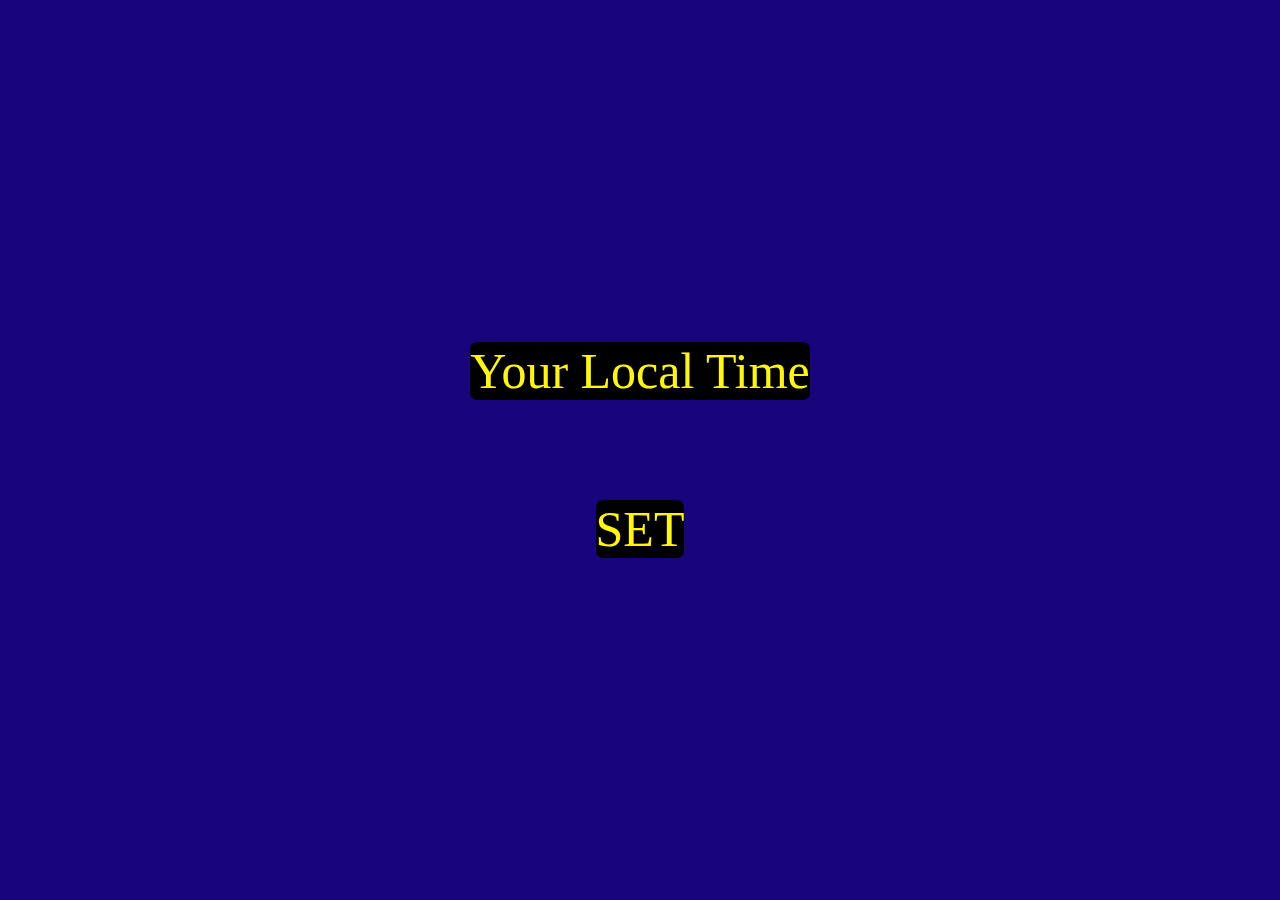
<file: Clock/index.html>
<!DOCTYPE html>
<html lang="en">

<head>
    <title>Clock</title>

</head>
<style>
    body{
        margin: 0;
        padding: 0;
        display: flex;
        height: 100vh;
        justify-content: center;
        align-items: center;
        flex-direction: column;
        background-color: rgb(24, 4, 125);

    }
    p{
        background-color: rgb(0, 0, 0);
        height: fit-content;
        width:fit-content;
        display: flex;
        justify-content: center;
        align-items: center;
        border-radius: 7px;
        font-size: 50px;
        color: rgb(255, 247, 7);
    }
</style>

<body>
    <p>Your Local Time</p>
    <p id="time" class="hour"><span>SET</span></p>
</body>
<script>
    // console.log();
    let time =document.querySelector('#time')
    setInterval(function(){
        let time1 = new Date()
        const SET = time1.toLocaleTimeString()

        time.innerHTML=`<span>${SET}</span>`

    },1000)
    
</script>
</html>
</file>
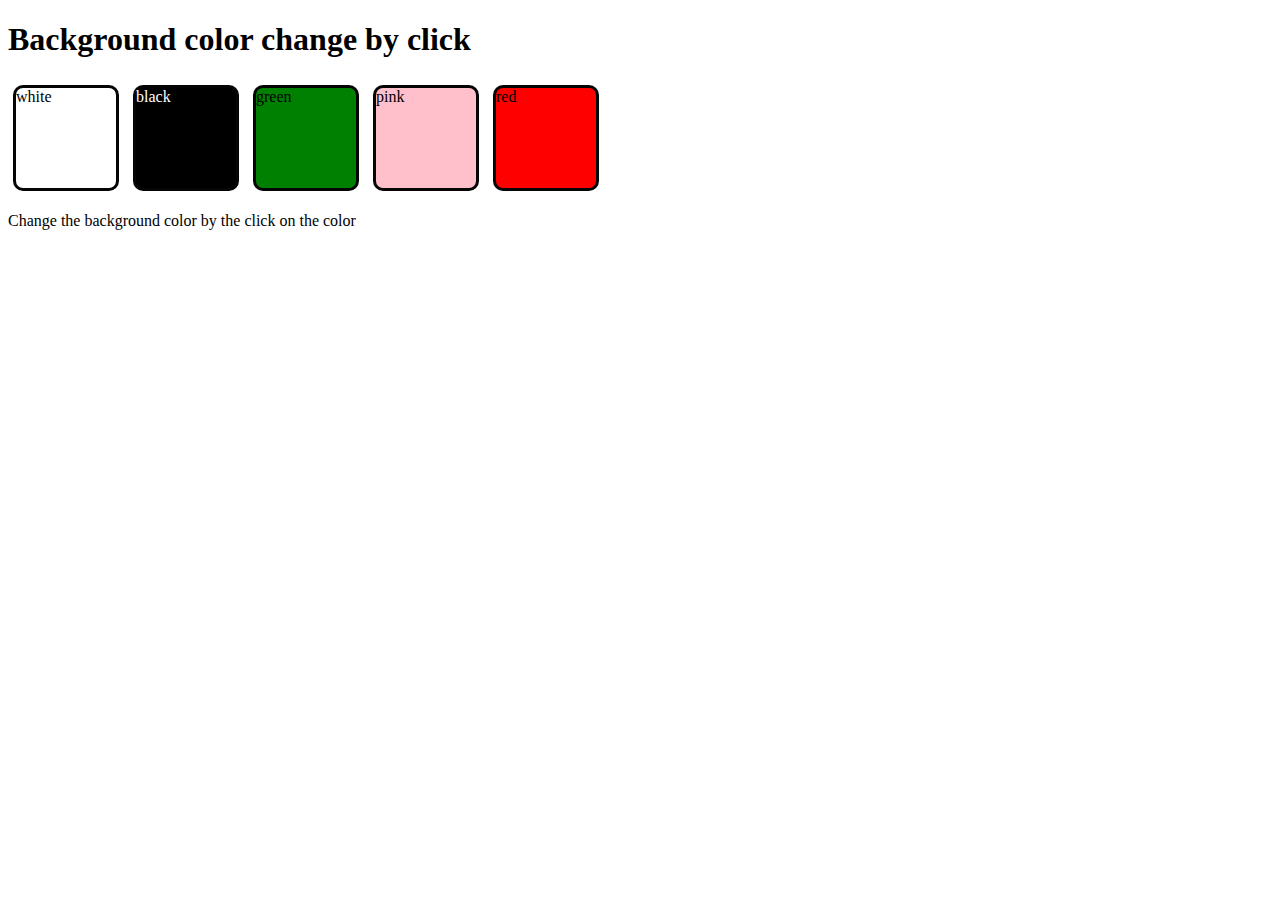
<file: ColorChanger/index.html>
<!DOCTYPE html>
<html lang="en">

<head>
    <title>Color change by click</title>
</head>
<link rel="stylesheet" href="style.css">
<body>
    <div class="bgc">

        <h1>Background color change by click</h1>

        <span class="button" id="white">white</span>
        <span class="button" id="black">black</span>
        <span class="button" id="green">green</span>
        <span class="button" id="pink">pink</span>
        <span class="button" id="red">red</span>

        <p>Change the background color by the click on the color</p>

    </div>


</body>
<script type="module" src="sctipt.js"></script>

</html>
</file>
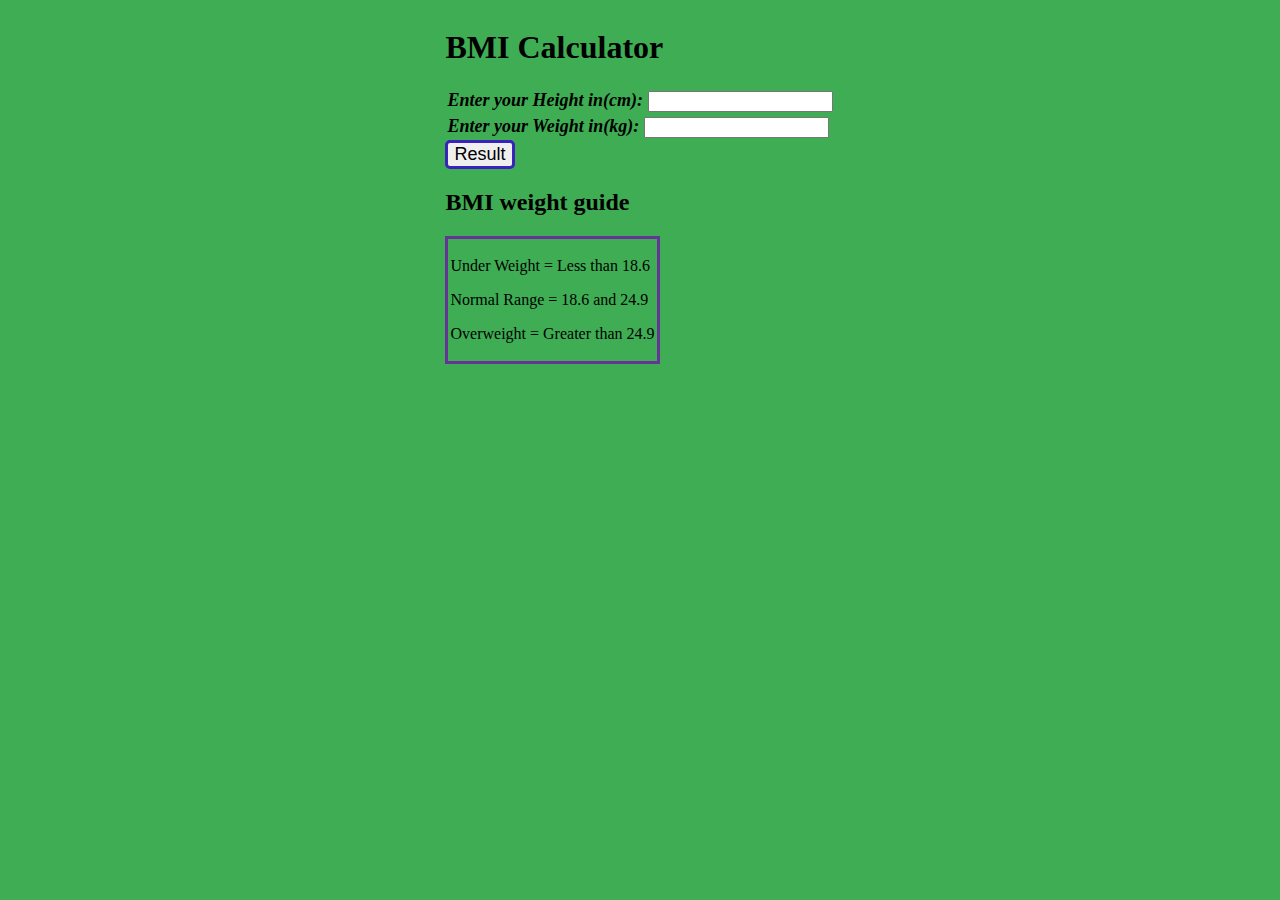
<file: FindBMI/index.html>
<!DOCTYPE html>
<html lang="en">

<head>

    <title>BMI Calculator</title>
</head>
<style>
    body {
        display: grid;
        justify-content: center;
        background: rgb(62, 173, 84);

    }

    .guide {
        display: block;
        width: fit-content;
        height: auto;
        padding: 2px;
        border: solid rebeccapurple 3px;
    }

    .input {
        display: block;
        padding: 2px;
        font-size: large;
        font-weight: bold;
        font-style: oblique
    }

    button {
        
        font-size: large;
        border-radius: 5px;
        border: solid rgb(58, 35, 188);
    }
</style>

<body>
    <h1>BMI Calculator</h1>
    <form class="form">

        <span class="input">Enter your Height in(cm): <input id="Height" type="text"></span>
        <span class="input">Enter your Weight in(kg): <input id="Weight" type="text"></span>
        <button id="results">Result</button>
    </form>

    <h2>BMI weight guide</h2>
    <div class="guide">

        <p>Under Weight = Less than 18.6</p>
        <p>Normal Range = 18.6 and 24.9</p>
        <p>Overweight = Greater than 24.9</p>
    </div>
</body>
<script>
    const form = document.querySelector('form')
    form.addEventListener('submit', (e) => {
        e.preventDefault();
        const weight = parseFloat(document.querySelector('#Weight').value);
        const height = parseFloat(document.querySelector('#Height').value);

        // console.log(weight)
        // console.log(height)
        // console.log(height + weight)
        if (height === '' || height < 0 || isNaN(height)) {
        results.innerHTML = `Please give a valid height ${height}`;
      } else if (weight === '' || weight < 0 || isNaN(weight)) {
        results.innerHTML = `Please give a valid weight ${weight}`;
      } else {
        const bmi = (weight / ((height * height) / 10000)).toFixed(2);
        //show the result
        results.innerHTML = `<span>${bmi}</span>`;
      }
    })

</script>

</html>
</file>
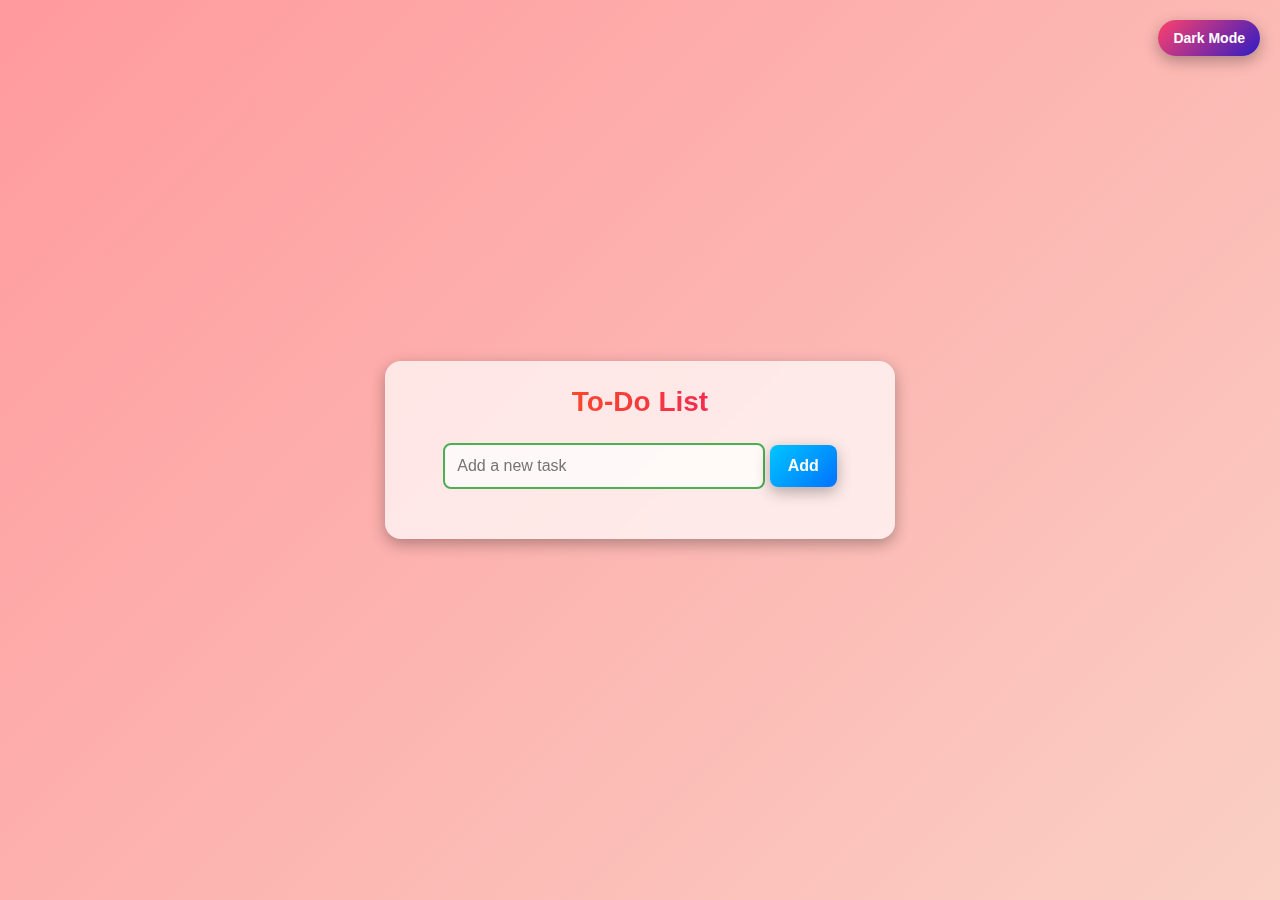
<file: Todo/index.html>
<!DOCTYPE html>
<html lang="en">

<head>
    <meta charset="UTF-8">
    <meta name="viewport" content="width=device-width, initial-scale=1.0">
    <title>To-Do List</title>
    <link rel="stylesheet" href="style.css">
   
</head>

<body>
    <button class="toggle-mode" onclick="toggleMode()">Dark Mode</button>
    <div class="container">
        <h2>To-Do List</h2>
        <input type="text" id="taskInput" placeholder="Add a new task">
        <button class="add-btn" onclick="addTask()">Add</button>
        <ul id="taskList"></ul>
    </div>
    <script>
        function addTask() {
            let taskInput = document.getElementById("taskInput");
            let taskText = taskInput.value.trim();

            if (taskText === "") return;

            let now = new Date();
            let startTime = now.toLocaleTimeString(); // Get start time

            let li = document.createElement("li");
            li.innerHTML = `<div>
                                <input type='checkbox' class = "input2 "onclick='toggleTask(this)'> 
                                <span>${taskText}</span>
                                <span class="time">[Started: ${startTime}]</span>
                            </div> 
                            <div>
                                <button class='task-btn' onclick="editTask(this)">✏️</button>
                                <button class='task-btn' onclick="removeTask(this)">❌</button>
                            </div>`;

            document.getElementById("taskList").appendChild(li);
            taskInput.value = "";
        }

        function removeTask(button) {
            button.parentElement.parentElement.remove();
        }

        function toggleTask(checkbox) {
            let task = checkbox.nextElementSibling;
            let timeSpan = checkbox.parentElement.querySelector(".time");

            if (checkbox.checked) {
                let now = new Date();
                let completeTime = now.toLocaleTimeString(); // Get completion time
                task.classList.add("completed");
                timeSpan.innerText += ` [Completed: ${completeTime}]`;
            } else {
                task.classList.remove("completed");
                timeSpan.innerText = timeSpan.innerText.split(" [Completed:")[0]; // Remove completion time
            }
        }

        function editTask(button) {
            let task = button.parentElement.parentElement.querySelector("span");
            let newTaskText = prompt("Edit your task", task.innerText);
            if (newTaskText) {
                task.innerText = newTaskText;
            }
        }

        function toggleMode() {
            document.body.classList.toggle("dark-mode");
            let modeButton = document.querySelector(".toggle-mode");
            modeButton.innerText = document.body.classList.contains("dark-mode") ? "Light Mode" : "Dark Mode";
        }
    </script>
</body>

</html>
</file>
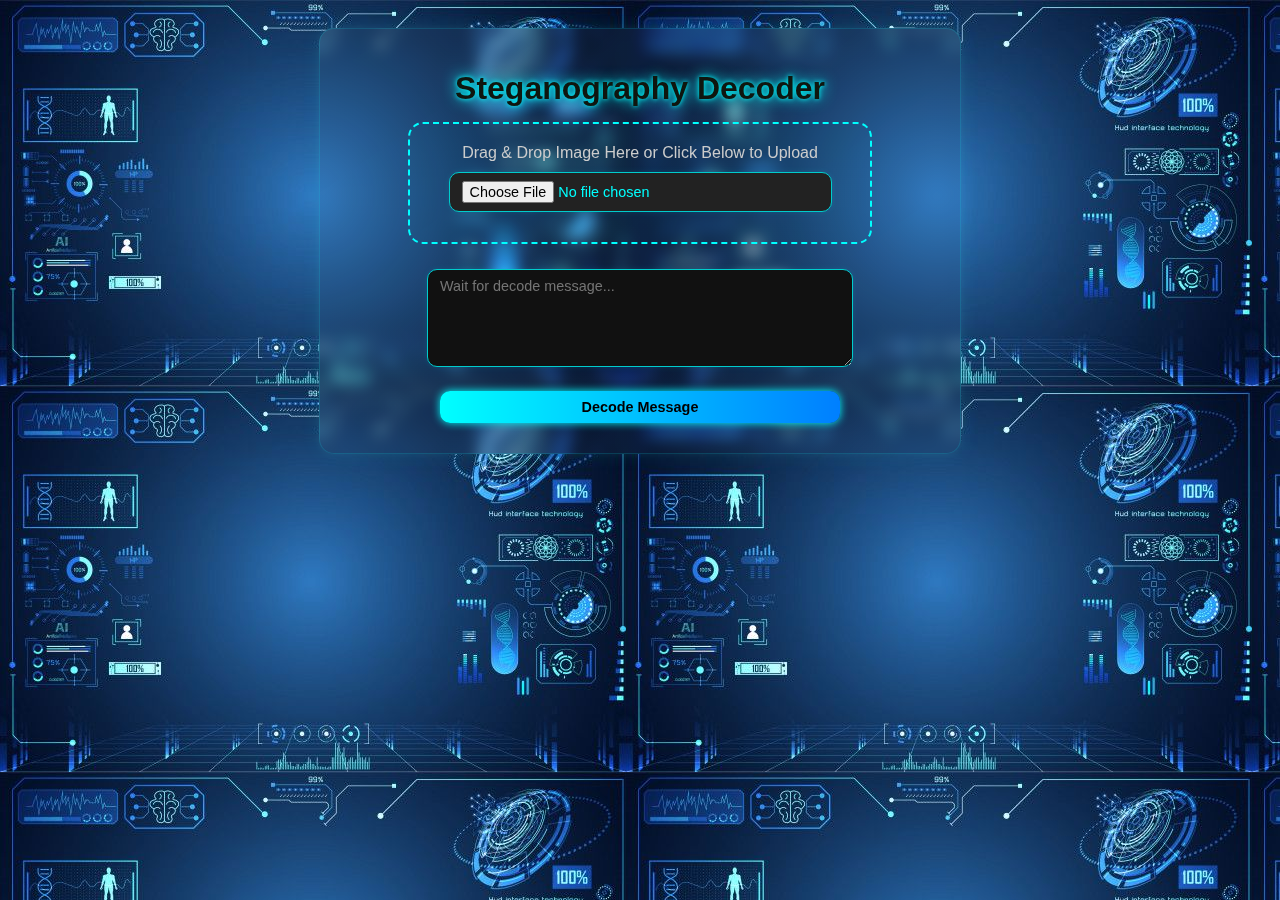
<file: Steganography/decoder/index.html>
<!DOCTYPE html>
<html lang="en">

<head>
    <meta charset="UTF-8">
    <title>Image Steganography Decoder</title>
    <link rel="stylesheet" href="style.css">
</head>

<body>
    <div class="container">
        <h1>Steganography Decoder</h1>

        <!-- Drag & Drop Area -->

        <div id="dropArea">Drag & Drop Image Here or Click Below to Upload <input type="file" id="imageInput"
                accept="image/png"><br></div>


        <!-- Secret Message -->
        <textarea id="message" placeholder="Wait for decode message..."></textarea><br>

        <!-- Encode and Download -->
        <button onclick="decode()" id="decode_message">Decode Message</button>
        

        <!-- Hidden Canvas -->
        <canvas id="canvas"></canvas>
    </div>
 <script src="script.js"></script>
</body>

</html>
</file>
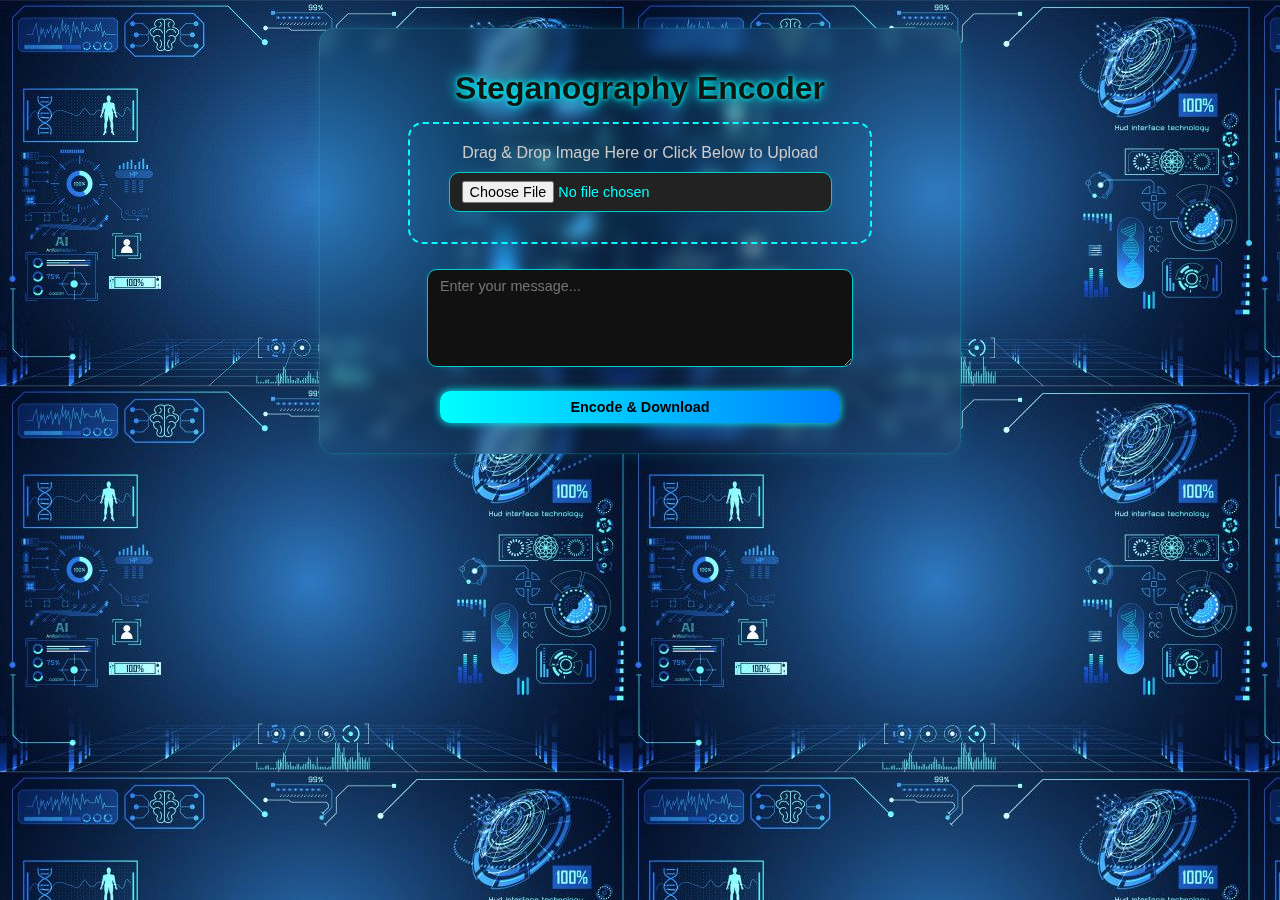
<file: Steganography/encoder/index.html>
<!DOCTYPE html>
<html lang="en">

<head>
    <meta charset="UTF-8">
    <title>Image Steganography Encoder</title>
    <link rel="stylesheet" href="style.css">
</head>

<body>
    <div class="container">
        <h1>Steganography Encoder</h1>

        <!-- Drag & Drop Area -->

        <div id="dropArea">Drag & Drop Image Here or Click Below to Upload <input type="file" id="imageInput"
                accept="image"><br></div>


        <!-- Secret Message -->
        <textarea id="message" placeholder="Enter your message..."></textarea><br>

        <!-- Encode and Download -->
        <button onclick="encode()" id="encode_message">Encode & Download</button>
        <a id="downloadLink" style="display:none;" download="encoded_image.png">Download Encoded Image</a>

        <!-- Hidden Canvas -->
        <canvas id="canvas"></canvas>
    </div>
 <script src="script.js"></script>
</body>

</html>
</file>
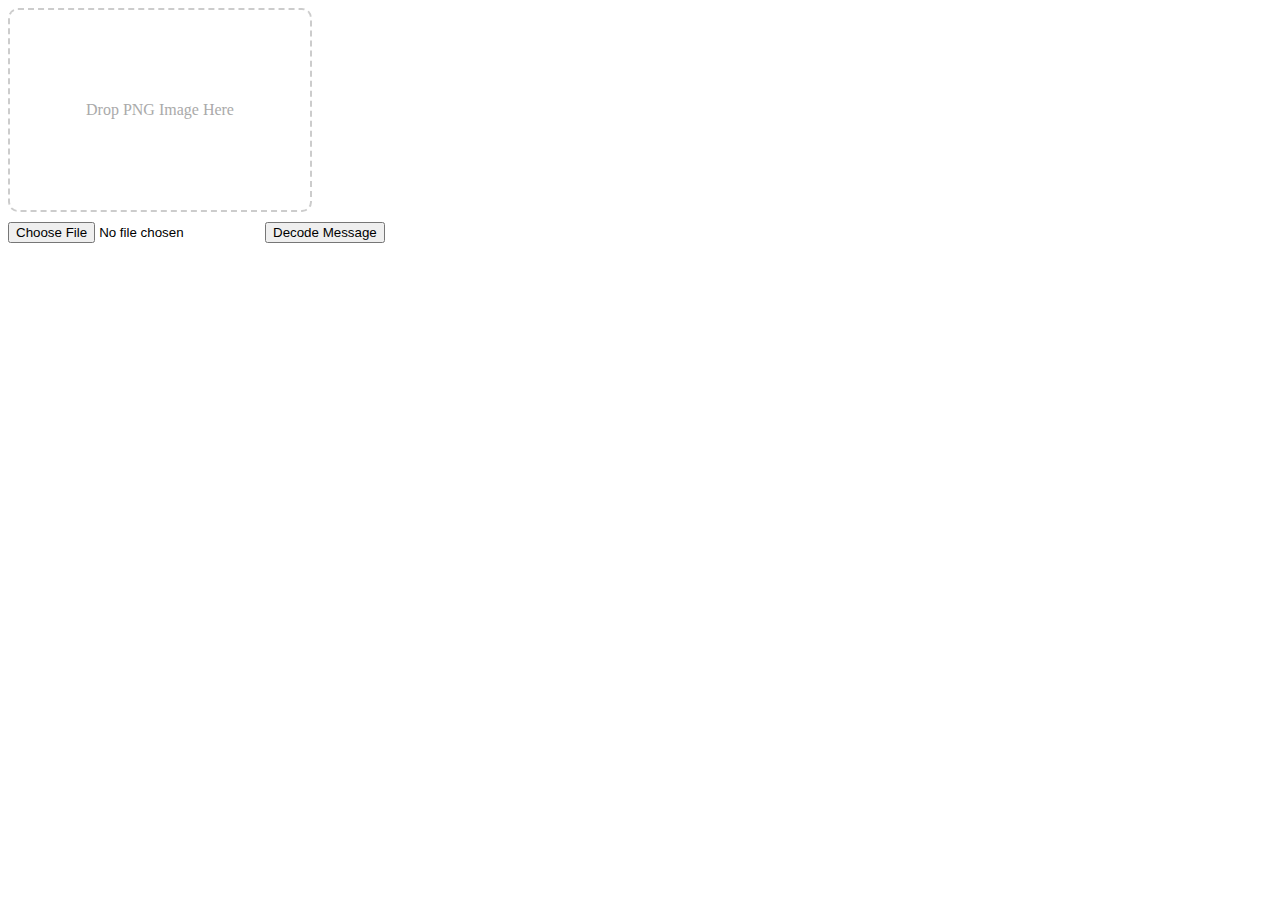
<file: Steganography/decoder/a.html>
<!DOCTYPE html>
<html lang="en">
<head>
  <meta charset="UTF-8">
  <title>Image Steganography Decoder</title>
  <style>
    #dropArea {
      width: 300px;
      height: 200px;
      border: 2px dashed #ccc;
      border-radius: 10px;
      text-align: center;
      line-height: 200px;
      color: #aaa;
      margin-bottom: 10px;
    }
    #dropArea.hover {
      border-color: #333;
      color: #333;
    }
  </style>
</head>
<body>

<div id="dropArea">Drop PNG Image Here</div>
<input type="file" id="imageInput" accept="image/png" />
<canvas id="canvas" style="display:none;"></canvas>
<button onclick="decode()">Decode Message</button>

<script>
const dropArea = document.getElementById("dropArea");
const imageInput = document.getElementById("imageInput");

// Prevent default behaviors for drag-and-drop
['dragenter', 'dragover', 'dragleave', 'drop'].forEach(eventName => {
  dropArea.addEventListener(eventName, e => {
    e.preventDefault();
    e.stopPropagation();
  });
});

// Highlight area on drag
['dragenter', 'dragover'].forEach(eventName => {
  dropArea.addEventListener(eventName, () => dropArea.classList.add('hover'));
});

// Remove highlight
['dragleave', 'drop'].forEach(eventName => {
  dropArea.addEventListener(eventName, () => dropArea.classList.remove('hover'));
});

// Handle dropped files
dropArea.addEventListener('drop', e => {
  const files = e.dataTransfer.files;
  if (files.length && files[0].type === 'image/png') {
    imageInput.files = files;
    handleImageInput(files[0]);
  } else {
    alert("Only PNG files are supported.");
  }
});

// Load image from file input
imageInput.addEventListener('change', function (e) {
  const file = e.target.files[0];
  handleImageInput(file);
});

let ctx = null;
let canvas = document.getElementById('canvas');
let imageData = null;

function handleImageInput(file) {
  const img = new Image();
  ctx = canvas.getContext('2d');

  img.onload = function () {
    canvas.width = img.width;
    canvas.height = img.height;
    ctx.drawImage(img, 0, 0);
    imageData = ctx.getImageData(0, 0, canvas.width, canvas.height);
  };

  img.src = URL.createObjectURL(file);
}

const binaryToChar = {
  "001000001": "A", "001000010": "B", "001000011": "C", "001000100": "D",
  "001000101": "E", "001000110": "F", "001000111": "G", "001001000": "H",
  "001001001": "I", "001001010": "J", "001001011": "K", "001001100": "L",
  "001001101": "M", "001001110": "N", "001001111": "O", "001010000": "P",
  "001010001": "Q", "001010010": "R", "001010011": "S", "001010100": "T",
  "001010101": "U", "001010110": "V", "001010111": "W", "001011000": "X",
  "001011001": "Y", "001011010": "Z", "000110000": "0", "000110001": "1",
  "000110010": "2", "000110011": "3", "000110100": "4", "000110101": "5",
  "000110110": "6", "000110111": "7", "000111000": "8", "000111001": "9",
  "000100000": " ", "001111110": "~", "000100001": "!", "001000000": "@",
  "000100011": "#", "000100100": "$", "000100101": "%", "001011110": "^",
  "000100110": "&", "000101010": "*", "000101000": "(", "000101001": ")",
  "001011111": "_", "000101011": "+", "000101101": "-", "000111101": "=",
  "001111011": "{", "001111101": "}", "001011011": "[", "001011101": "]",
  "001111100": "|", "001011100": "\\", "000111010": ":", "000111011": ";",
  "000100010": "\"", "000100111": "'", "000111100": "<", "000111110": ">",
  "000111111": "?", "000101100": ",", "000101110": ".", "000101111": "/",
  "001100000": "`"
};

function decodeMessageFromCanvas(canvas) {
  const ctx = canvas.getContext('2d');
  const imageData = ctx.getImageData(0, 0, canvas.width, canvas.height);
  const data = imageData.data;

  let decodedMessage = "";
  let binaryString = "";
  const charLength = 9;

  for (let i = 0; i < data.length; i += 4) {
    // Only read RGB values (skip alpha channel)
    for (let j = 0; j < 3; j++) {
      binaryString += (data[i + j] & 1).toString();

      if (binaryString.length === charLength) {
        if (binaryString === "111111111") {
          decodedMessage = decodedMessage.trim();
          alert("Decoded message: " + decodedMessage.toLowerCase().replace(/^\w/, c => c.toUpperCase()));
          return;
        }

        if (binaryToChar[binaryString]) {
          decodedMessage += binaryToChar[binaryString];
        } else {
          decodedMessage += "?";
        }

        binaryString = "";
      }
    }
  }

  alert("Decoded message: " + decodedMessage.toLowerCase().replace(/^\w/, c => c.toUpperCase()));
}

function decode() {
  if (!imageData) {
    alert("Please upload an image first!");
    return;
  }

  decodeMessageFromCanvas(canvas);
}
</script>

</body>
</html>
</file>
<file: ColorChanger/style.css>
span {
    display: block;
}

.bgc {
    display: inline;
}

.button {
    height: 100px;
    width: 100px;
    margin: 5px;
    border: solid rgb(5, 5, 5) 3px;
    border-radius: 10px;
    display: inline-block;
}

#white {
    background-color: white;
}

#black {
    background-color: black;
    color: white;
}

#green {
    background-color: green;
}

#pink {
    background-color: pink;
}

#red {
    background-color: red;
}
</file>
<file: Todo/style.css>
:root {
    --primary-color: #4CAF50;
    --secondary-color: #007bff;
    --background-light: linear-gradient(135deg, #ff9a9e, #fad0c4);
    --background-dark: linear-gradient(135deg, #232526, #414345);
    --container-light: rgba(255, 255, 255, 0.7);
    --container-dark: rgba(0, 0, 0, 0.7);
    --text-light: #333;
    --text-dark: #f0f0f0;
    --task-light: linear-gradient(135deg, #ff758c, #ff7eb3);
    --task-dark: linear-gradient(135deg, #232526, #414345);
    --shadow: 0 5px 15px rgba(0, 0, 0, 0.3);
}

* {
    box-sizing: border-box;
    margin: 0;
    padding: 0;
    font-family: "Poppins", sans-serif;
}

body {
    display: flex;
    justify-content: center;
    align-items: center;
    height: 100vh;
    background: var(--background-light);
    transition: background 0.5s ease-in-out;
    position: relative;
}

/* Glassmorphism effect for the container */
.container {
    background: var(--container-light);
    backdrop-filter: blur(10px);
    padding: 25px;
    border-radius: 16px;
    box-shadow: var(--shadow);
    width: 510px;
    text-align: center;
    transition: background 0.3s ease-in-out, box-shadow 0.3s ease-in-out;
}

h2 {
    font-size: 28px;
    margin-bottom: 15px;
    font-weight: 600;
    background: linear-gradient(90deg, #ff6a00, #ee0979);
    background-clip: text;
    -webkit-text-fill-color: transparent;
}

input {
    width: 70%;
    padding: 12px;
    margin: 10px 0;
    border: 2px solid var(--primary-color);
    border-radius: 8px;
    outline: none;
    font-size: 16px;
    background: rgba(255, 255, 255, 0.7);
}

.add-btn {
    background: linear-gradient(135deg, #00c6ff, #0072ff);
    color: white;
    padding: 12px 18px;
    border-radius: 8px;
    cursor: pointer;
    font-size: 16px;
    font-weight: bold;
    border: none;
    transition: all 0.3s ease-in-out;
    box-shadow: var(--shadow);
}

.add-btn:hover {
    background: linear-gradient(135deg, #0072ff, #00c6ff);
    transform: scale(1.05);
}

/* Task list */
ul {
    list-style: none;
    padding: 0;
    margin-top: 15px;
}

li {
    padding: 14px;
    display: flex;
    justify-content: space-between;
    align-items: center;
    background: var(--task-light);
    color: white;
    margin: 8px 0;
    border-radius: 8px;
    transition: background 0.3s, transform 0.2s ease-in-out;
    box-shadow: var(--shadow);
    animation: fadeIn 0.4s ease-in-out;
}

li:hover {
    transform: scale(1.03);
}

li div {
    display: flex;
    align-items: center;
    gap: 10px;
}

li span {
    font-size: 16px;
}

/* Custom Checkbox */
.custom-checkbox {
    display: flex;
    align-items: center;
    gap: 10px;
    cursor: pointer;
    font-size: 16px;
    font-weight: 500;
    color: var(--text-light);
}

/* Hide Default Checkbox */
.custom-checkbox input {
    display: none;
}

/* Custom Checkbox Appearance */
.custom-checkbox .checkmark {
    width: 24px;
    height: 24px;
    border: 2px solid var(--primary-color);
    border-radius: 6px;
    position: relative;
    transition: all 0.3s ease-in-out;
    background: rgba(255, 255, 255, 0.6);
    display: flex;
    justify-content: center;
    align-items: center;
    box-shadow: 0 0 5px rgba(0, 255, 0, 0.4);
}

/* Checkmark Tick */
.custom-checkbox .checkmark::after {
    content: "";
    position: absolute;
    width: 10px;
    height: 10px;
    background: var(--primary-color);
    border-radius: 3px;
    opacity: 0;
    transform: scale(0);
    transition: all 0.2s ease-in-out;
}

/* Checked State */
.custom-checkbox input:checked + .checkmark {
    background: var(--primary-color);
    border-color: var(--primary-color);
    box-shadow: 0 0 10px rgba(0, 255, 0, 0.8);
}

/* Show Checkmark when Checked */
.custom-checkbox input:checked + .checkmark::after {
    opacity: 1;
    transform: scale(1);
}

/* Hover Effect */
.custom-checkbox:hover .checkmark {
    box-shadow: 0 0 12px rgba(0, 255, 0, 0.6);
    transform: scale(1.1);
}

/* Dark Mode */
.dark-mode {
    background: var(--background-dark);
    color: var(--text-dark);
}

.dark-mode .container {
    background: var(--container-dark);
}

.dark-mode li {
    background: var(--task-dark);
    color: var(--text-dark);
}

.dark-mode .custom-checkbox {
    color: var(--text-dark);
}

.dark-mode .custom-checkbox .checkmark {
    background: rgba(255, 255, 255, 0.2);
    border-color: var(--secondary-color);
    box-shadow: 0 0 5px rgba(0, 150, 255, 0.5);
}

.dark-mode .custom-checkbox input:checked + .checkmark {
    background: var(--secondary-color);
    border-color: var(--secondary-color);
    box-shadow: 0 0 10px rgba(0, 150, 255, 0.8);
}

/* Task Buttons */
.task-btn {
    background: transparent;
    border: none;
    font-size: 18px;
    cursor: pointer;
    transition: transform 0.2s ease-in-out;
}

.task-btn:hover {
    transform: scale(1.2);
}

/* Mode Toggle Button */
.toggle-mode {
    position: absolute;
    top: 20px;
    right: 20px;
    background: linear-gradient(135deg, #ff416c, #301cc4);
    color: white;
    border: none;
    padding: 10px 15px;
    border-radius: 30px;
    cursor: pointer;
    font-size: 14px;
    font-weight: bold;
    transition: 0.3s ease-in-out;
    box-shadow: var(--shadow);
}

.toggle-mode:hover {
    background: linear-gradient(135deg, #ff4b2b, #5030c4);
    transform: scale(1.05);
}

/* Fade-in Animation */
@keyframes fadeIn {
    from {
        opacity: 0;
        transform: translateY(-10px);
    }

    to {
        opacity: 1;
        transform: translateY(0);
    }
}
</file>
<file: Steganography/decoder/style.css>
body {
    /* background: radial-gradient(circle at top left, #0f0f0f, #1a1a1a); */
    background-image: url("Premium Vector _ Abstract technology ui futuristic.jpeg");
    font-family: 'Orbitron', 'Segoe UI', sans-serif;
    color: #f2f2f2;
    text-align: center;
    padding: 20px;
    overflow-x: hidden;
}

.container {
    background: linear-gradient(145deg, rgba(139, 180, 186, 0.05), rgba(255, 255, 255, 0.02));
    border-radius: 15px;
    padding: 20px;
    max-width: 600px;
    margin: auto;
    box-shadow: 0 0 20px rgba(0, 255, 255, 0.1), 0 0 8px rgba(255, 255, 255, 0.05);
    backdrop-filter: blur(8px);
    border: 1px solid rgba(0, 255, 255, 0.15);
    transition: transform 0.3s ease-in-out;
}
.container:hover {
    transform: scale(1.01);
}

h1 {
    font-size: 2em;
    margin-bottom: 15px;
    color: #0f160f;
    text-shadow: 0 0 5px #00ffff, 0 0 15px #00ffff;
}

input[type="file"],
textarea,
button {
    margin: 10px 0;
    padding: 8px 12px;
    font-size: 0.9em;
    width: 85%;
    max-width: 400px;
    border-radius: 10px;
    outline: none;
    transition: 0.3s ease;
    font-family: inherit;
    box-shadow: 0 0 6px rgba(0, 255, 255, 0.1);
}

textarea {
    height: 80px;
    resize: vertical;
    background: #111;
    color: #00ffff;
    border: 1px solid #00cccc;
}

button {
    background: linear-gradient(to right, #00ffff, #007fff);
    border: none;
    color: #000;
    font-weight: bold;
    cursor: pointer;
    box-shadow: 0 0 8px #00ffff;
}
button:hover {
    background: linear-gradient(to right, #00cccc, #005f9f);
    box-shadow: 0 0 12px #00ffff;
}

#canvas {
    display: none;
}

a {
    display: block;
    margin-top: 15px;
    color: #00ffff;
    text-decoration: none;
    font-weight: bold;
}
a:hover {
    text-shadow: 0 0 5px #00ffff;
}

#dropArea {
    border: 2.5px dashed #00ffff;
    border-radius: 15px;
    padding: 20px;
    margin: 15px auto;
    max-width: 420px;
    color: #cccccc;
    background: rgba(0, 255, 255, 0.02);
    transition: background 0.3s ease-in-out, box-shadow 0.3s ease-in-out;
    animation: pulseBorder 2s infinite ease-in-out;
}
#dropArea.hover {
    background-color: rgba(0, 255, 255, 0.1);
    box-shadow: 0 0 15px rgba(0, 255, 255, 0.4);
}

input[type="file"] {
    background-color: #222;
    border: 1px solid #00cccc;
    color: #00ffff;
}

@keyframes pulseBorder {
    0% {
        box-shadow: 0 0 5px rgba(0, 255, 255, 0.3);
    }
    50% {
        box-shadow: 0 0 12px rgba(0, 255, 255, 0.6);
    }
    100% {
        box-shadow: 0 0 5px rgba(0, 255, 255, 0.3);
    }
}
</file>
<file: Steganography/encoder/style.css>
body {
    /* background: radial-gradient(circle at top left, #0f0f0f, #1a1a1a); */
    background-image: url("Premium Vector _ Abstract technology ui futuristic.jpeg");
    font-family: 'Orbitron', 'Segoe UI', sans-serif;
    color: #f2f2f2;
    text-align: center;
    padding: 20px;
    overflow-x: hidden;
}

.container {
    background: linear-gradient(145deg, rgba(0, 255, 255, 0.05), rgba(255, 255, 255, 0.02));
    border-radius: 15px;
    padding: 20px;
    max-width: 600px;
    margin: auto;
    box-shadow: 0 0 20px rgba(0, 255, 255, 0.1), 0 0 8px rgba(255, 255, 255, 0.05);
    backdrop-filter: blur(8px);
    border: 1px solid rgba(0, 255, 255, 0.15);
    transition: transform 0.3s ease-in-out;
}

.container:hover {
    transform: scale(1.01);
}

h1 {
    font-size: 2em;
    margin-bottom: 15px;
    color: #0f160f;
    text-shadow: 0 0 5px #00ffff, 0 0 15px #00ffff;
}

input[type="file"],
textarea,
button {
    margin: 10px 0;
    padding: 8px 12px;
    font-size: 0.9em;
    width: 85%;
    max-width: 400px;
    border-radius: 10px;
    outline: none;
    transition: 0.3s ease;
    font-family: inherit;
    box-shadow: 0 0 6px rgba(0, 255, 255, 0.1);
}

textarea {
    height: 80px;
    resize: vertical;
    background: #111;
    color: #00ffff;
    border: 1px solid #00cccc;
}

button {
    background: linear-gradient(to right, #00ffff, #007fff);
    border: none;
    color: #000;
    font-weight: bold;
    cursor: pointer;
    box-shadow: 0 0 8px #00ffff;
}

button:hover {
    background: linear-gradient(to right, #00cccc, #005f9f);
    box-shadow: 0 0 12px #00ffff;
}

#canvas {
    display: none;
}

a {
    display: block;
    margin-top: 15px;
    color: #00ffff;
    text-decoration: none;
    font-weight: bold;
}

a:hover {
    text-shadow: 0 0 5px #00ffff;
}

#dropArea {
    border: 2.5px dashed #00ffff;
    border-radius: 15px;
    padding: 20px;
    margin: 15px auto;
    max-width: 420px;
    color: #cccccc;
    background: rgba(0, 255, 255, 0.02);
    transition: background 0.3s ease-in-out, box-shadow 0.3s ease-in-out;
    animation: pulseBorder 2s infinite ease-in-out;
}

#dropArea.hover {
    background-color: rgba(0, 255, 255, 0.1);
    box-shadow: 0 0 15px rgba(0, 255, 255, 0.4);
}

input[type="file"] {
    background-color: #222;
    border: 1px solid #00cccc;
    color: #00ffff;
}

@keyframes pulseBorder {
    0% {
        box-shadow: 0 0 5px rgba(0, 255, 255, 0.3);
    }

    50% {
        box-shadow: 0 0 12px rgba(0, 255, 255, 0.6);
    }

    100% {
        box-shadow: 0 0 5px rgba(0, 255, 255, 0.3);
    }
}
</file>
